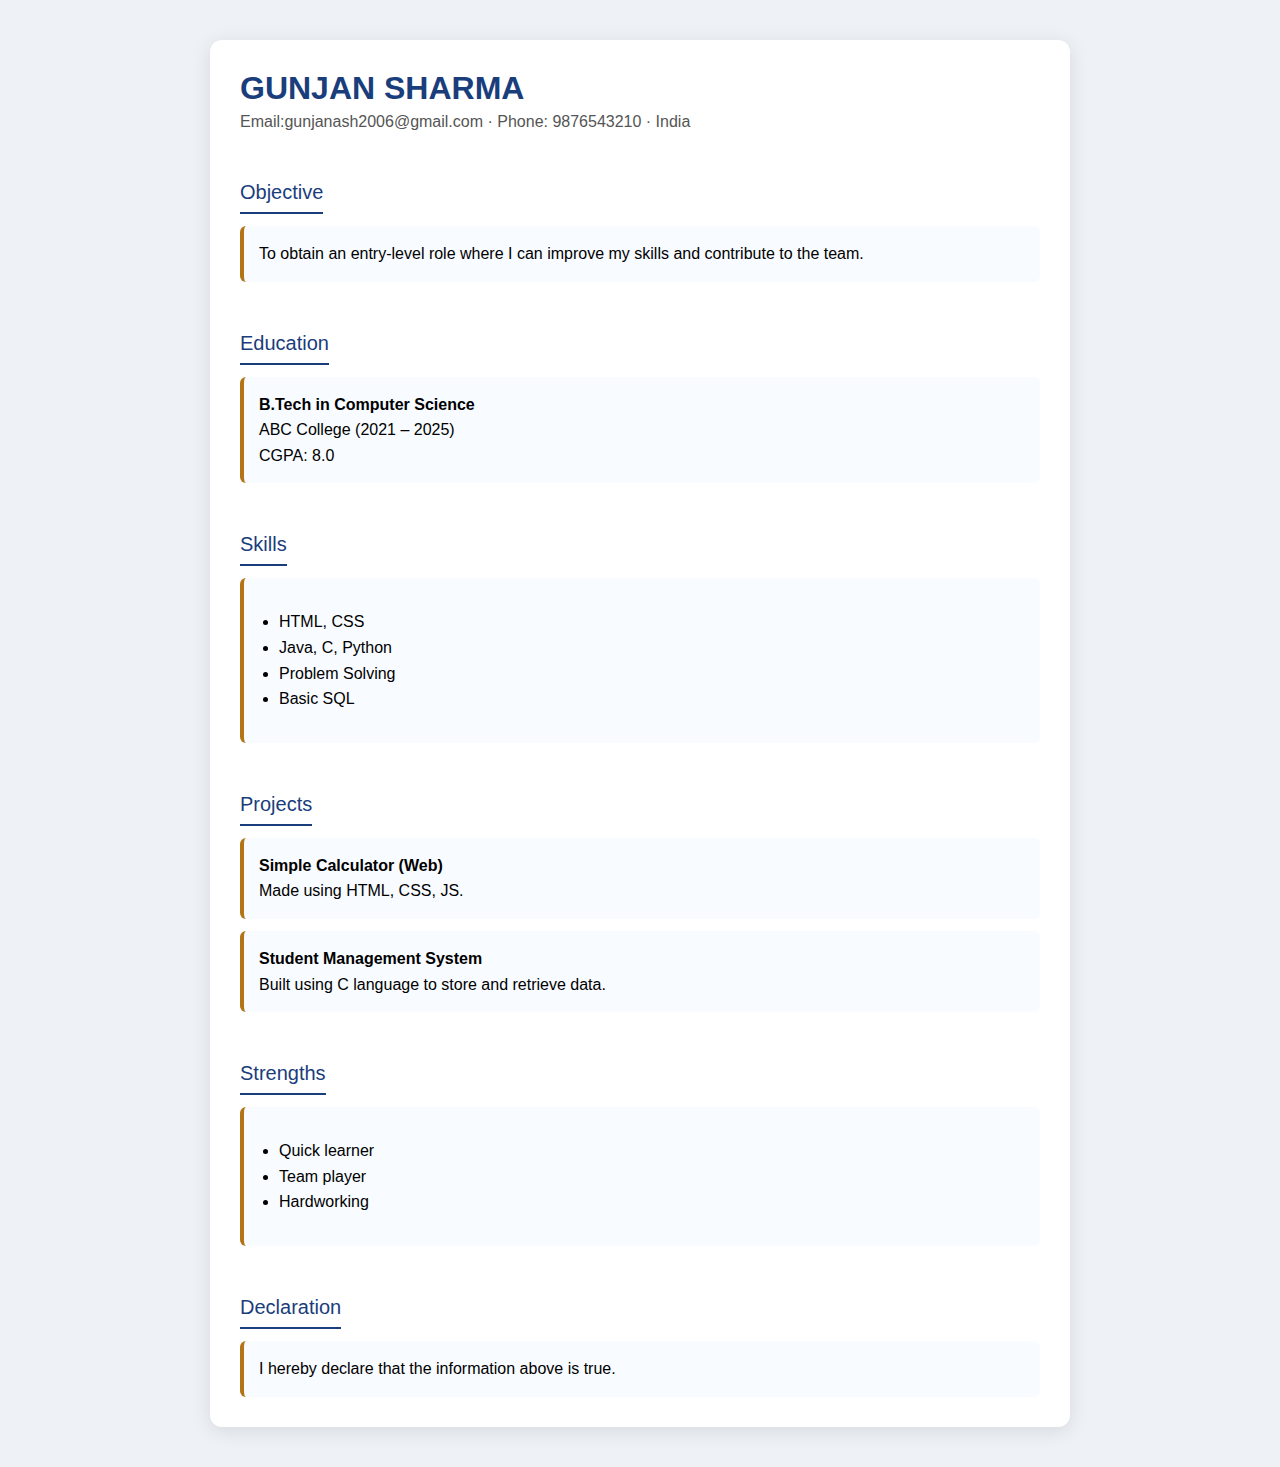
<file: resume.html>
<!DOCTYPE html>
<html>
<head>
    <title>Modern Simple Resume</title>
    <style>
        body {
            font-family: Arial, sans-serif;
            margin: 0;
            background: #eef2f7;
        }
        .container {
            max-width: 800px;
            background: #fff;
            margin: 40px auto;
            padding: 30px;
            border-radius: 12px;
            box-shadow: 0 4px 20px rgba(0,0,0,0.1);
        }
        h1 {
            margin: 0;
            font-size: 32px;
            color: #1a3d7c;
        }
        .contact {
            color: #555;
            margin-top: 6px;
        }
        .section-title {
            margin-top: 30px;
            font-size: 20px;
            color: #1a3d7c;
            border-bottom: 2px solid #1a3d7c;
            display: inline-block;
            padding-bottom: 4px;
        }
        .section {
            margin-top: 15px;
            line-height: 1.6;
        }
        ul { padding-left: 20px; }
        .card {
            background: #f8fbff;
            padding: 15px;
            border-left: 4px solid #b37415;
            border-radius: 6px;
            margin-top: 12px;
        }
    </style>
</head>
<body>

<div class="container">

    <h1>GUNJAN SHARMA</h1>
    <div class="contact">
        Email:gunjanash2006@gmail.com · Phone: 9876543210 · India
    </div>

    <div class="section">
        <div class="section-title">Objective</div>
        <div class="card">
            To obtain an entry‑level role where I can improve my skills and contribute to the team.
        </div>
    </div>

    <div class="section">
        <div class="section-title">Education</div>
        <div class="card">
            <strong>B.Tech in Computer Science</strong><br>
            ABC College (2021 – 2025)<br>
            CGPA: 8.0
        </div>
    </div>

    <div class="section">
        <div class="section-title">Skills</div>
        <div class="card">
            <ul>
                <li>HTML, CSS</li>
                <li>Java, C, Python</li>
                <li>Problem Solving</li>
                <li>Basic SQL</li>
            </ul>
        </div>
    </div>

    <div class="section">
        <div class="section-title">Projects</div>
        <div class="card">
            <strong>Simple Calculator (Web)</strong><br>
            Made using HTML, CSS, JS.
        </div>
        <div class="card">
            <strong>Student Management System</strong><br>
            Built using C language to store and retrieve data.
        </div>
    </div>

    <div class="section">
        <div class="section-title">Strengths</div>
        <div class="card">
            <ul>
                <li>Quick learner</li>
                <li>Team player</li>
                <li>Hardworking</li>
            </ul>
        </div>
    </div>

    <div class="section">
        <div class="section-title">Declaration</div>
        <div class="card">
            I hereby declare that the information above is true.
        </div>
    </div>

</div>

</body>
</html>
</file>
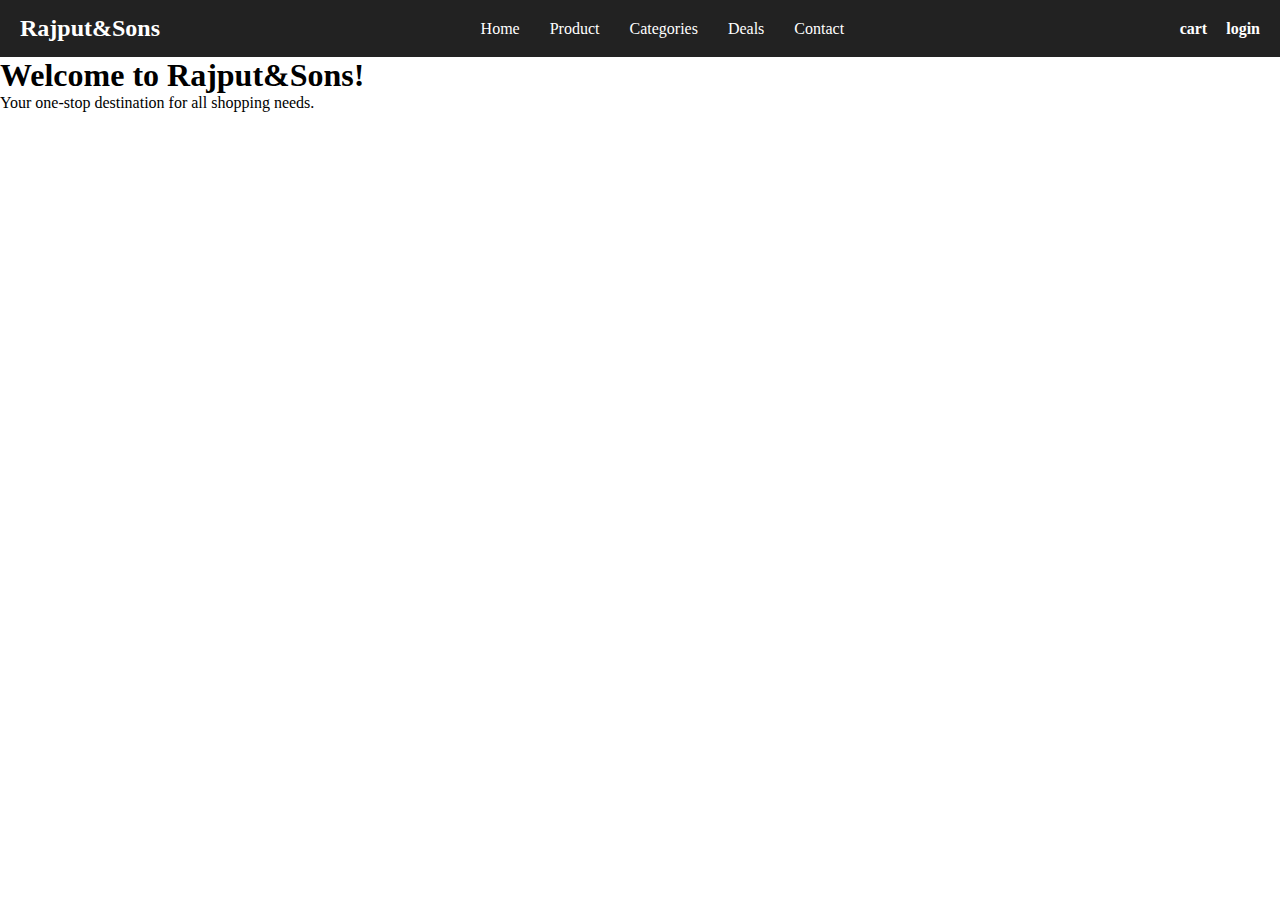
<file: Exp - 10.html/exp 10.html>
<!DOCTYPE html> 
<html lang="en"> 
<head> 
 <meta charset="UTF-8"> 
 <meta name="viewport" content="width=device-width, initial-scale=1.0"> 
 <title>E-commerce Navbar</title> 
 <style>
     Body {font-family:Cambria, Cochin, Georgia, Times, 'Times New Roman', serif; 
} 
*{ 
 margin: 0; 
 padding: 0; 
 box-sizing: 0; 
} 
.navbar { 
 display: flex; 
 justify-content: space-between; 
 align-items: center; 
 background-color: #222; 
 color: white; 
 padding: 15px 20px; 
} 
.logo{ 
 font-size: 1.5rem; 
 font-weight: bold; 
} 
.nav-links{ 
 display: flex; 
 list-style: none; 
} 
.nav-links li{ 
 margin: 0 15px; 
} 
.nav-links a{ 
 text-decoration: none; 
 color: white; 
 font-size: 1rem; 
} 
.actions a{ 
 margin-left: 15px; 
 color: white; 
 text-decoration: none; 
 font-weight: bold; 
} 
@media(max-width:768px){ 
 .nav-links{ 
 display: none; 
 } 
 .actions{ 
 font-size: 0.9rem; 
 } 
} 
@media(min-width:769px) and (max-width:1024px){ 
 .nav-links a { 
 font-size: 0.9rem; 
 } 
} 
@media (min-width:1025px){ 
 .nav-links a { 
 font-size: 1rem; 
 } 
}
 </style>
   
</head> 
<body> 
 <nav class="navbar"> 
 <div class="logo">Rajput&Sons</div> 
 <ul class="nav-links"> 
 <li><a href="#">Home</a></li> 
 <li><a href="#">Product</a></li> 
 <li><a href="#">Categories</a></li> 
 <li><a href="#">Deals</a></li> 
 <li><a href="#">Contact</a></li> 
 </ul> 
 <div class="actions"> 
 <a href="#">cart</a> 
 <a href="#">login</a> 
 </div> 
 </nav> 
 <section> 
 <h1>Welcome to Rajput&Sons!</h1> 
 <p>Your one-stop destination for all shopping needs.</p> 
 </section> 
</body> 
</html>
</file>
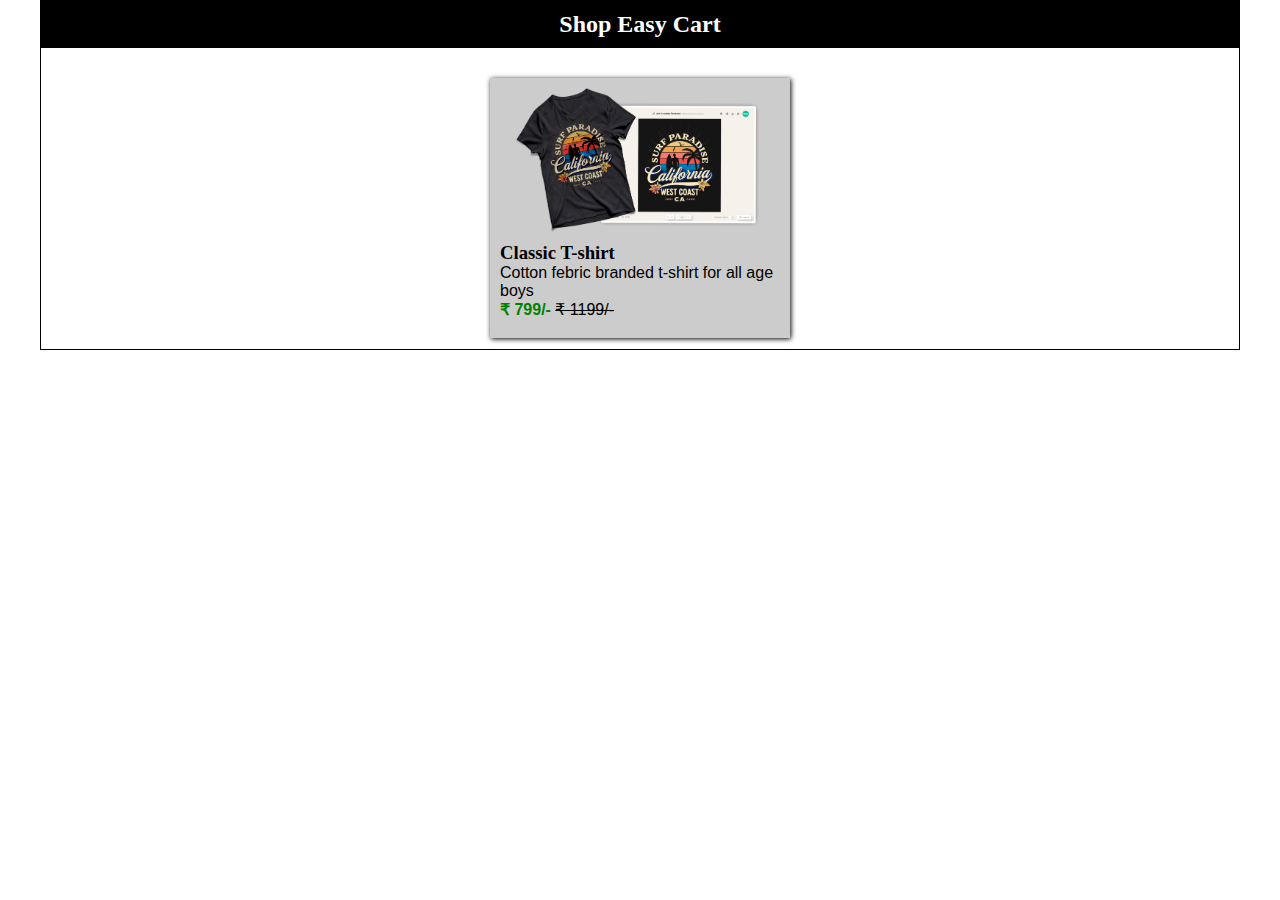
<file: EXP -6.HTML/exp  6.html>
<!DOCTYPE html>
<html lang="en">
<head>
    <meta charset="UTF-8">
    <meta name="viewport" content="width=device-width, initial-scale=1.0">
    <title>Document</title>
    <link rel="stylesheet" href="style6.css">
</head>
<body>
    <main>
        <h2>Shop Easy Cart</h2>
        <div id="card">
            <img src="48afddfb-58e1-4a28-a2a1-55f744617097_t-shirt-design-california-west-coast-02.png" alt="t-shirt" width="250px">
            <h3>Classic T-shirt</h3>
            <p>Cotton febric branded t-shirt for all age boys</p>
            <p><span id="price"><b>&#8377 799/-</b></span> <span><strike>&#8377; 1199/-</strike></span></p>
        </div>
    </main>
    
</body>
</html>
</file>
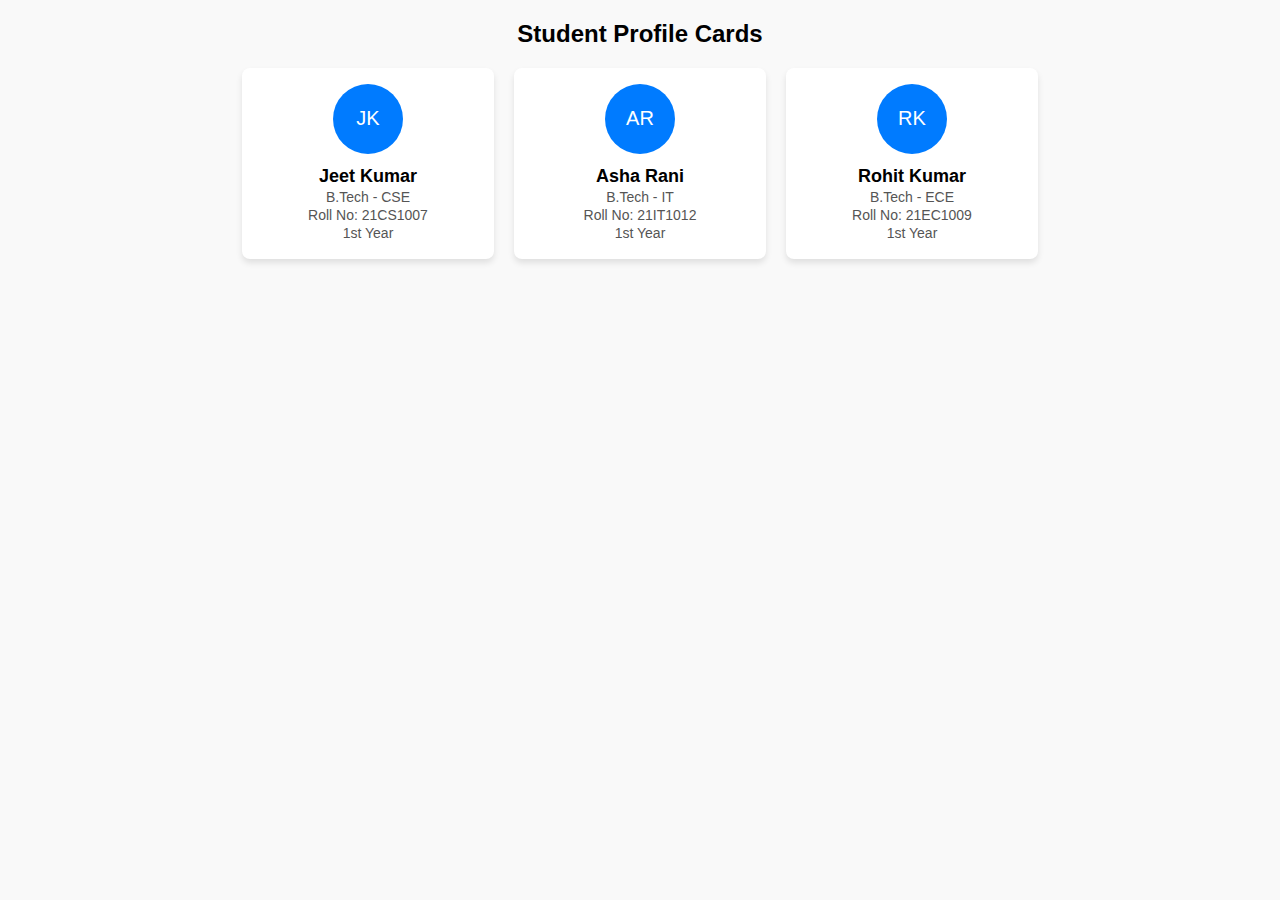
<file: Exp -8.html/exp 8.html>
<!DOCTYPE html>
<html lang="en">

<head>
    <meta charset="UTF-8">
    <meta name="viewport" content="width=device-width, initial-scale=1.0">
    <title>Lab Experiment 8</title>
</head>

<body>
    <!DOCTYPE html>
    <html lang="en">

    <head>
        <meta charset="UTF-8">
        <meta name="viewport" content="width=device-width, initial-scale=1.0">
        <title>Experiment - Flexbox Student Profile Card</title>
        <link rel="stylesheet" href="style8.css">

    <body>
        <h2>Student Profile Cards</h2>
        <div class="container">
            <div class="card">
                <div class="avatar">JK</div>
                <div class="name">Jeet Kumar</div>
                <div class="detail">B.Tech - CSE</div>
                <div class="detail">Roll No: 21CS1007</div>
                <div class="detail">1st Year</div>
            </div>
            <div class="card">
                <div class="avatar">AR</div>
                <div class="name">Asha Rani</div>
                <div class="detail">B.Tech - IT</div>
                <div class="detail">Roll No: 21IT1012</div>
                <div class="detail">1st Year</div>
            </div>
            <div class="card">
                <div class="avatar">RK</div>
                <div class="name">Rohit Kumar</div>
                <div class="detail">B.Tech - ECE</div>
                <div class="detail">Roll No: 21EC1009</div>
                <div class="detail">1st Year</div>
            </div>
        </div>
    </body>

    </html>
</body>

</html>
</file>
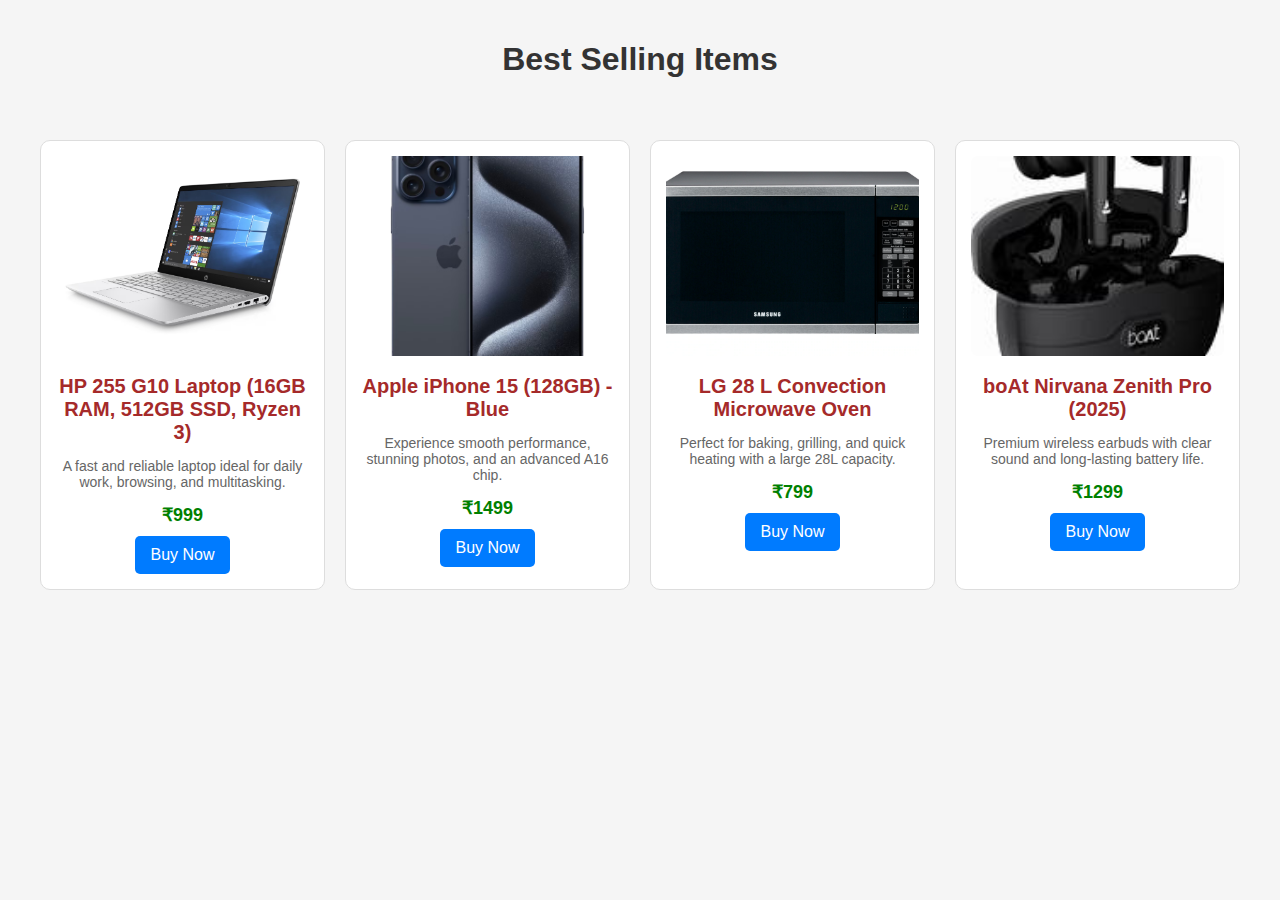
<file: Exp -9.html/exp -9.html>
<!DOCTYPE html>
<html lang="en">
<head>
 <meta charset="UTF-8">
 <meta name="viewport" content="width=device-width, initial-scale=1.0">
 <title>Responsive Product Grid</title>
 <!-- CSS file link -->
 <link rel="stylesheet" href="style9.css">
</head>
<body>
<h1>Best Selling Items</h1>
<div class="product-grid">
 <div class="product-card">
 <img src="c05512731_1750x1285.avif" alt="HP Laptop">
 <h3>HP 255 G10 Laptop (16GB RAM, 512GB SSD, Ryzen 3)</h3>
 <p>A fast and reliable laptop ideal for daily work, browsing, and multitasking.</p>
 <div class="price">₹999</div>
 <a href="#" class="btn">Buy Now</a>
 </div>
 <div class="product-card">
 <img src="pbi-iphone-15-pro-max.avif" alt="iPhone 15">
 <h3>Apple iPhone 15 (128GB) - Blue</h3>
 <p>Experience smooth performance, stunning photos, and an advanced A16 chip.</p>
 <div class="price">₹1499</div>
 <a href="#" class="btn">Buy Now</a>
 </div>
 <div class="product-card">
 <img src="au_ME6144ST-XSA_401_Front_black.webp" alt="Microwave Oven">
 <h3>LG 28 L Convection Microwave Oven</h3>
 <p>Perfect for baking, grilling, and quick heating with a large 28L capacity.</p>
 <div class="price">₹799</div>
 <a href="#" class="btn">Buy Now</a>
 </div>
 <div class="product-card">
 <img src="OIP.jpeg"alt="boAt Earbuds">
 <h3>boAt Nirvana Zenith Pro (2025)</h3>
 <p>Premium wireless earbuds with clear sound and long-lasting battery life.</p>
 <div class="price">₹1299</div>
 <a href="#" class="btn">Buy Now</a>
 </div>
</div>
</body>
</html>
</file>
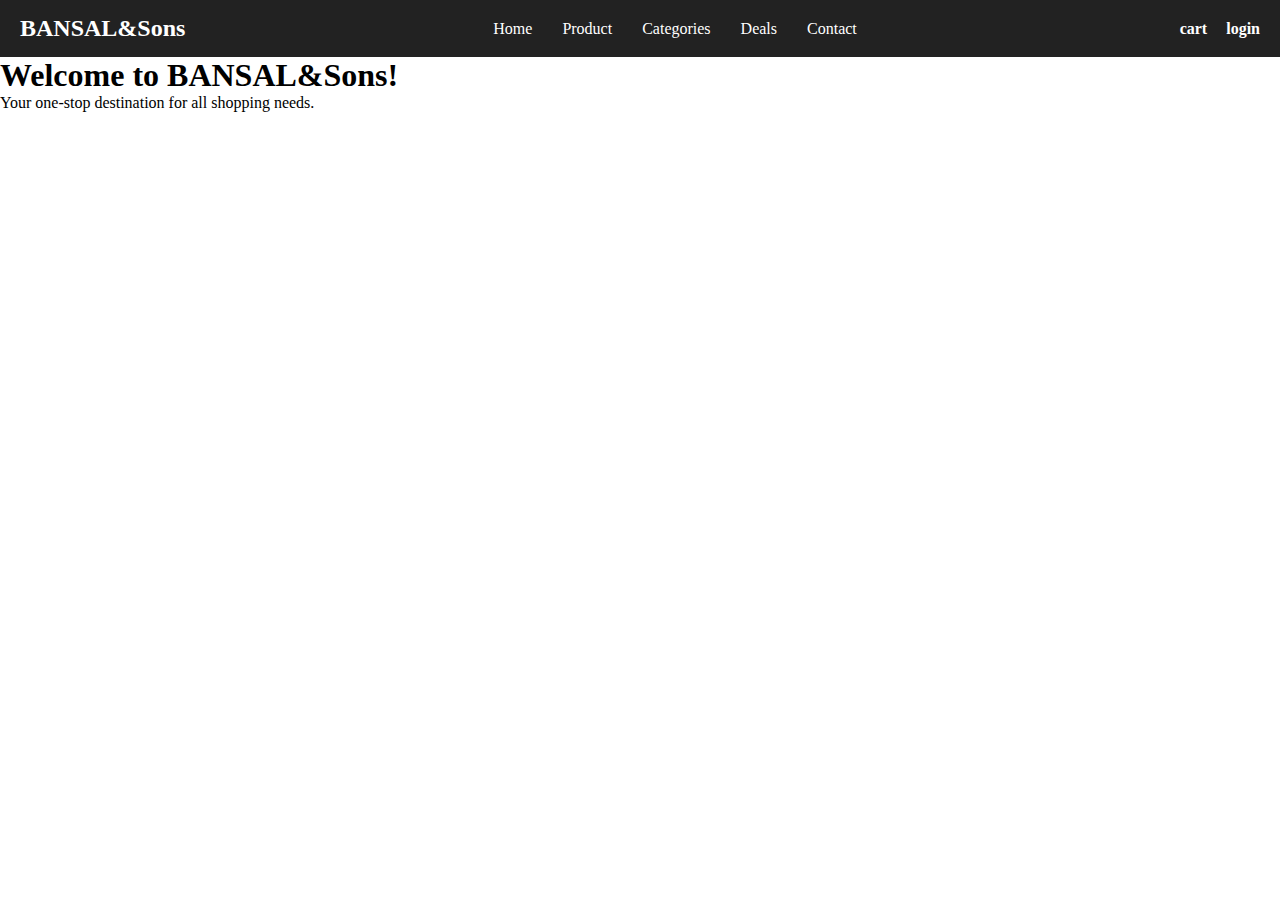
<file: ST - 2/E - COMMERCE.HTML>
<!DOCTYPE html> 
<html lang="en"> 
<head> 
 <meta charset="UTF-8"> 
 <meta name="viewport" content="width=device-width, initial-scale=1.0"> 
   <title>E-commerce Navbar</title> 
<style>
    Body {font-family:Cambria, Cochin, Georgia, Times, 'Times New Roman', serif; 
} 
*{ 
 margin: 0; 
 padding: 0; 
 box-sizing: 0; 
} 
.navbar { 
 display: flex; 
 justify-content: space-between; 
 align-items: center; 
 background-color: #222; 
 color: white; 
 padding: 15px 20px; 
} 
.logo{ 
 font-size: 1.5rem; 
 font-weight: bold; 
} 
.nav-links{ 
 display: flex; 
 list-style: none; 
} 
.nav-links li{ 
 margin: 0 15px; 
} 
.nav-links a{ 
 text-decoration: none; 
 color: white; 
 font-size: 1rem; 
} 
.actions a{ 
 margin-left: 15px; 
 color: white; 
 text-decoration: none; 
 font-weight: bold; 
} 
@media(max-width:768px){ 
 .nav-links{ 
 display: none; 
 } 
 .actions{ 
 font-size: 0.9rem; 
 } 
} 
@media(min-width:769px) and (max-width:1024px){ 
 .nav-links a { 
 font-size: 0.9rem; 
 } 
} 
@media (min-width:1025px){ 
 .nav-links a { 
 font-size: 1rem; 
 } 
}
</style>







</head> 
<body> 
 <nav class="navbar"> 
 <div class="logo">BANSAL&Sons</div> 
 <ul class="nav-links"> 
 <li><a href="#">Home</a></li> 
 <li><a href="#">Product</a></li> 
 <li><a href="#">Categories</a></li> 
 <li><a href="#">Deals</a></li> 
 <li><a href="#">Contact</a></li> 
 </ul> 
 <div class="actions"> 
 <a href="#">cart</a> 
 <a href="#">login</a> 
 </div> 
 </nav> 
 <section> 
 <h1>Welcome to BANSAL&Sons!</h1> 
 <p>Your one-stop destination for all shopping needs.</p> 
 </section> 
</body> 
</html>
</file>
<file: EXP -6.HTML/style6.css>
html,*{
            margin:0;
            padding: 0;
            box-sizing: border-box;
        }
        main{
            width: 1200px;
            height: 350px;
            border: 1px solid #000;
            margin: 0 auto;
        }
        main h2{
            text-align: center;
            background-color: #000;
            color: #FFF;
            padding: 10px 0px;
        }
        #card{
            width: 300px;
            height: 260px;
            margin: 0 auto;
            margin-top: 30px;
            background-color: #CCC;
              box-shadow: 1px 1px 5px #000;
            padding: 10px;     
         }
        #card img{
                 margin-left:15px ;
        }
        #card p{
            font-family: Arial, Helvetica, sans-serif;
        }
        #price{
            color: green;
            font-weight: bold;
        }
</file>
<file: Exp -8.html/style8.css>
body {
    font-family: Arial, sans-serif;
    margin: 20px;
    background: #f9f9f9;
}

h2 {
    text-align: center;
}

.container {
    display: flex;
    flex-direction: row;
    justify-content: center;
    align-items: center;
    gap: 20px;
    flex-wrap: wrap;
}

.card {
    background: #fff;
    border-radius: 8px;
    box-shadow: 0 4px 6px rgba(0, 0, 0, 0.1);
    width: 220px;
    text-align: center;
    padding: 16px;
}

.avatar {
    width: 70px;
    height: 70px;
    background: #007bff;
    color: #fff;
    border-radius: 50%;
    display: flex;
    justify-content: center;
    align-items: center;
    font-size: 20px;
    margin: 0 auto 12px;
}

.name {
    font-weight: bold;
    font-size: 18px;
}

.detail {
    font-size: 14px;
    color: #555;
    margin: 2px 0;
}
</file>
<file: Exp -9.html/style9.css>
body{
 font-family: Arial, Helvetica, sans-serif;
 margin: 0;
 padding: 0;
 background: #f5f5f5;
}
h1{
 text-align: center;
 padding: 20px;
 color: #333;
}
.product-grid{
 display: grid;
 grid-template-columns: repeat(auto-fit,minmax(250px,1fr));
 gap: 20px;
 padding: 20px;
 max-width: 1200px;
 margin: auto;
}
.product-card {
 background: #fff;
 border: 1px solid #ddd;
 border-radius: 10px;
 padding: 15px;
 text-align: center;
}
.product-card:hover {
 transform: scale(1.05);
 box-shadow: 0 4px 12px rgba(0,0,0,0.1);
}
.product-card img {
 width: 100%;
 height: 200px;
 object-fit: cover;
 border-radius: 8px;
}
.product-card h3{
 margin: 15px 0 10px;
 font-size: 20px;
 color: brown;
}
.product-card p{
 font-size: 14px;
 color: #666;
}
.price {
 font-size: 18px;
 color: green;
 font-weight: bold;
 margin: 10px o;
}
.btn{
 display: inline-block;
 padding: 10px 15px;
 margin-top: 10px;
 background:#007bff;
 color: #fff;
 border: none;
 border-radius: 5px;
 cursor: pointer;
 text-decoration: none;
}
.btn:hover{
 background: #007bff;
}
@media (max-width:600px){
 .product-card img {
 height: 150px;
 }
 .product-card h3 {
 font-size: 16px;
  }
 .product-card p{
 font-size: 12px;
 }
}
/*tablet view*/
@media (min-width:601px) and (max-width:1024px){
 .product-card img{
 height: 180px;
 }
}
</file>
